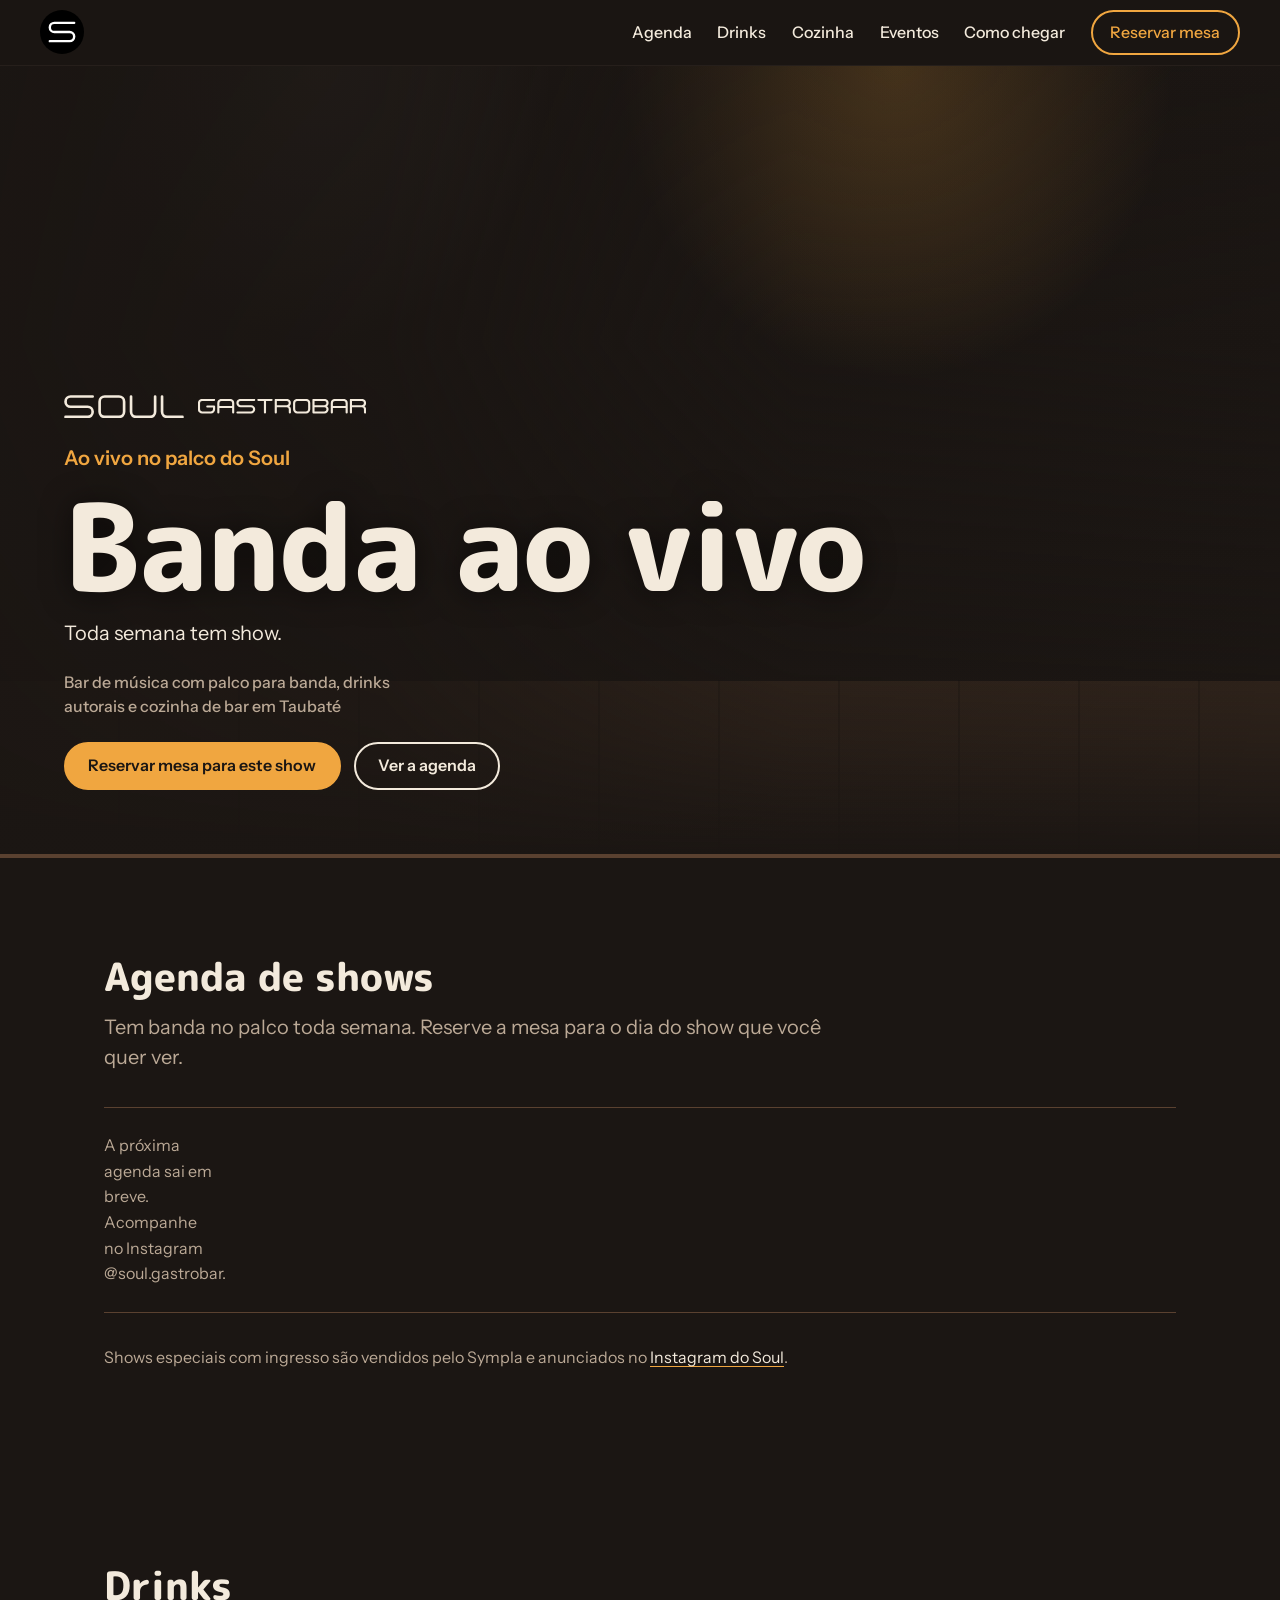
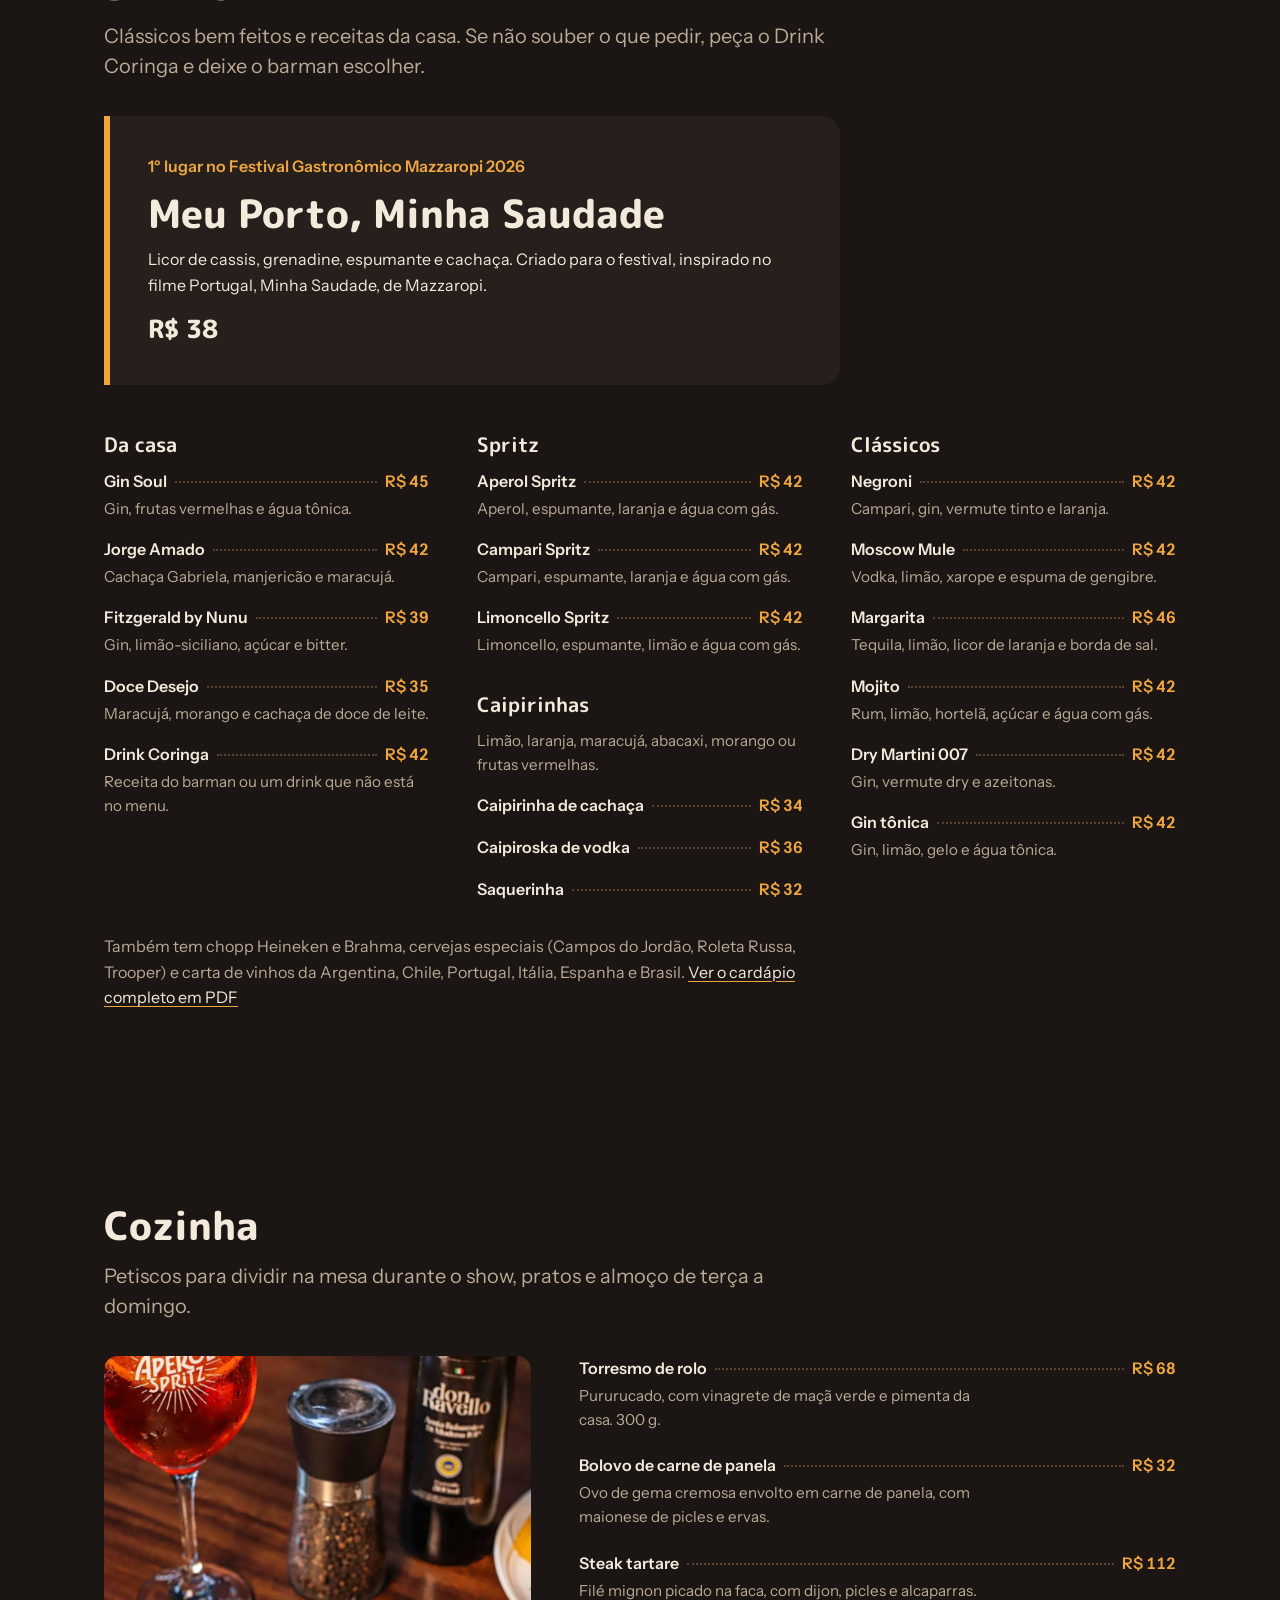
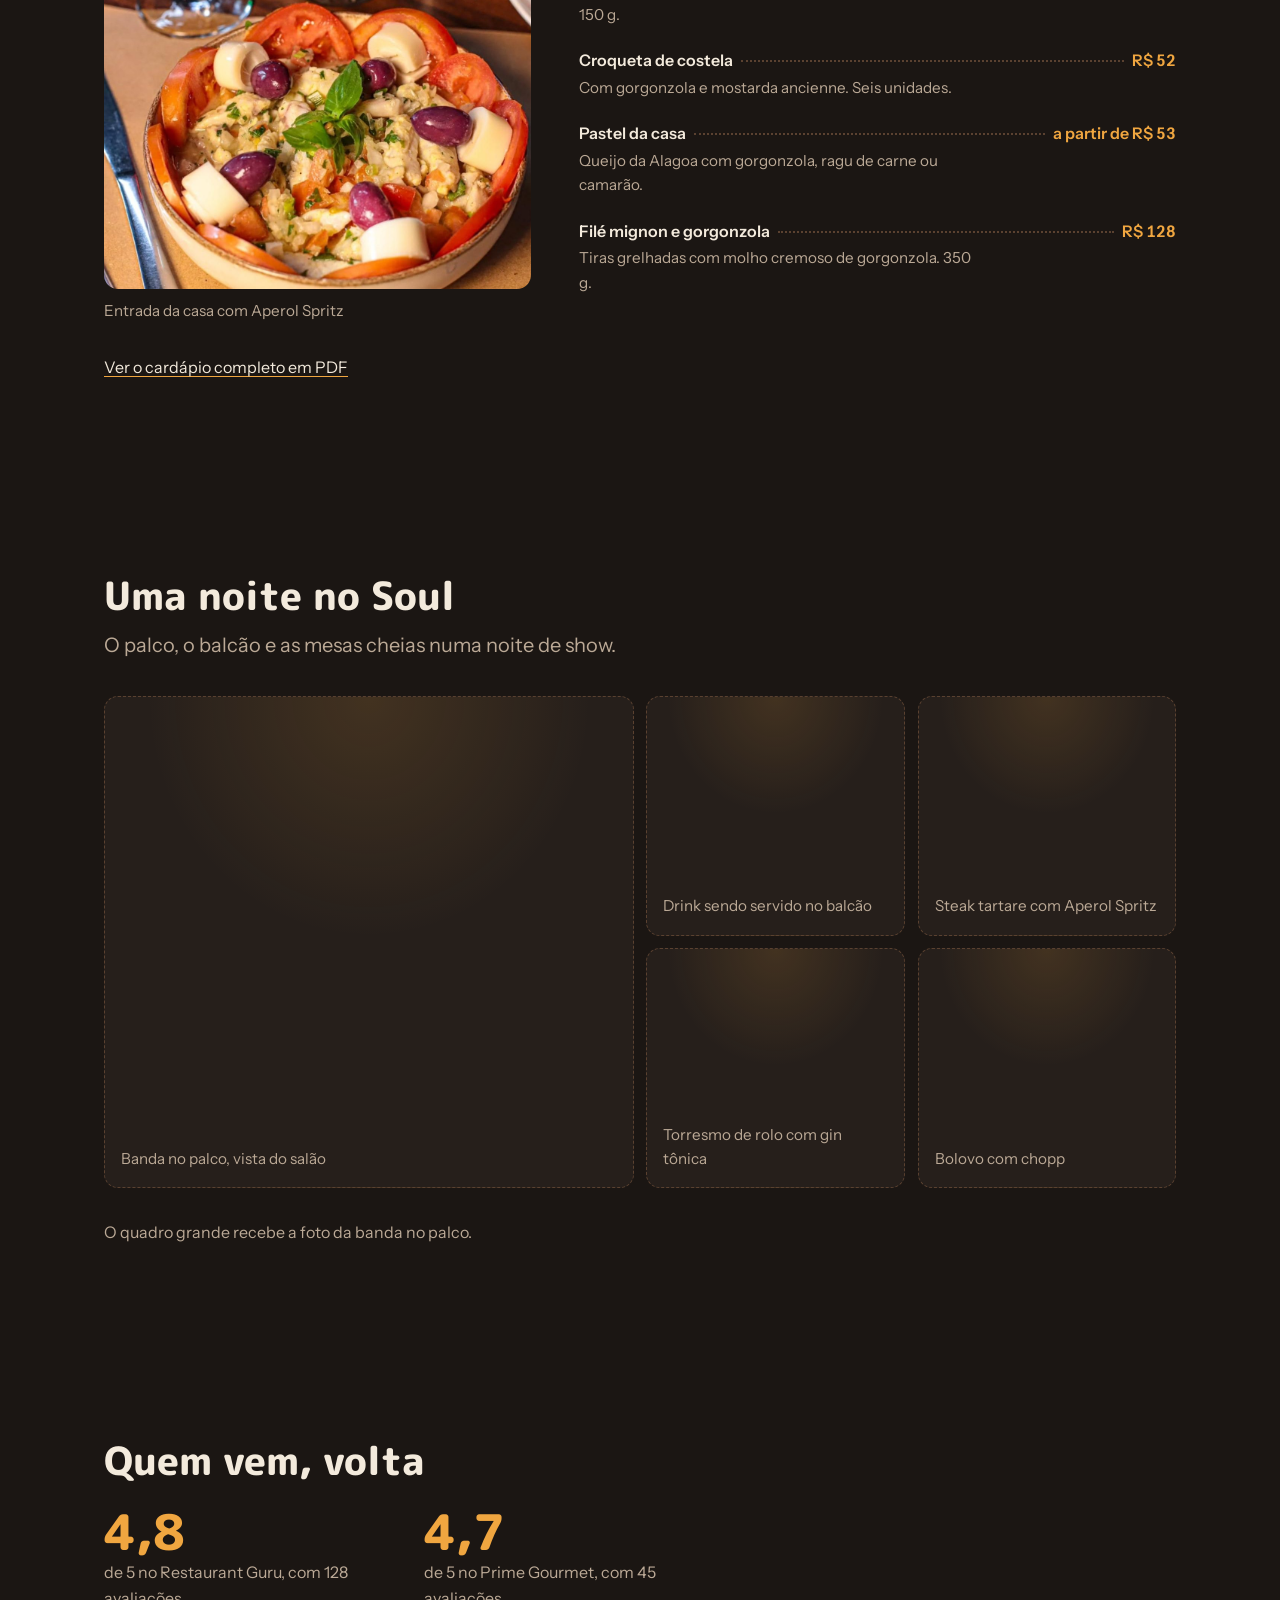
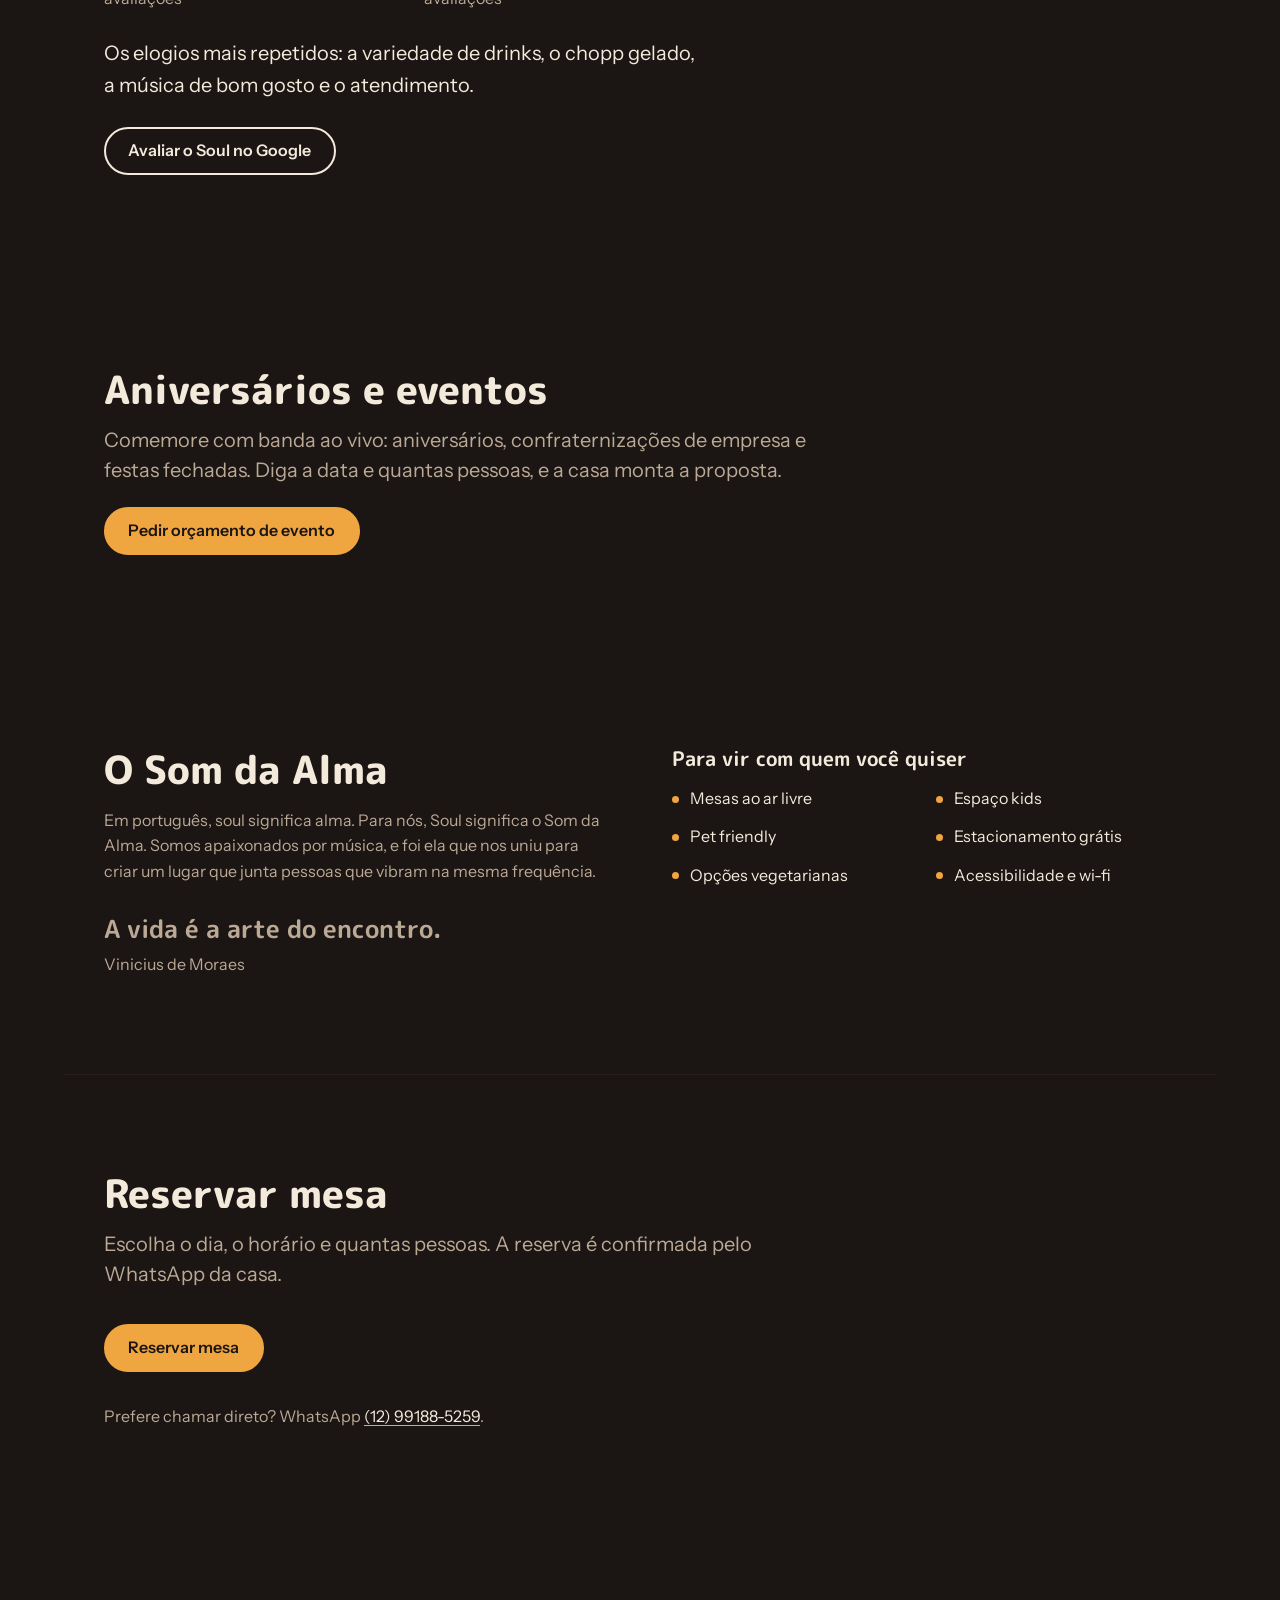
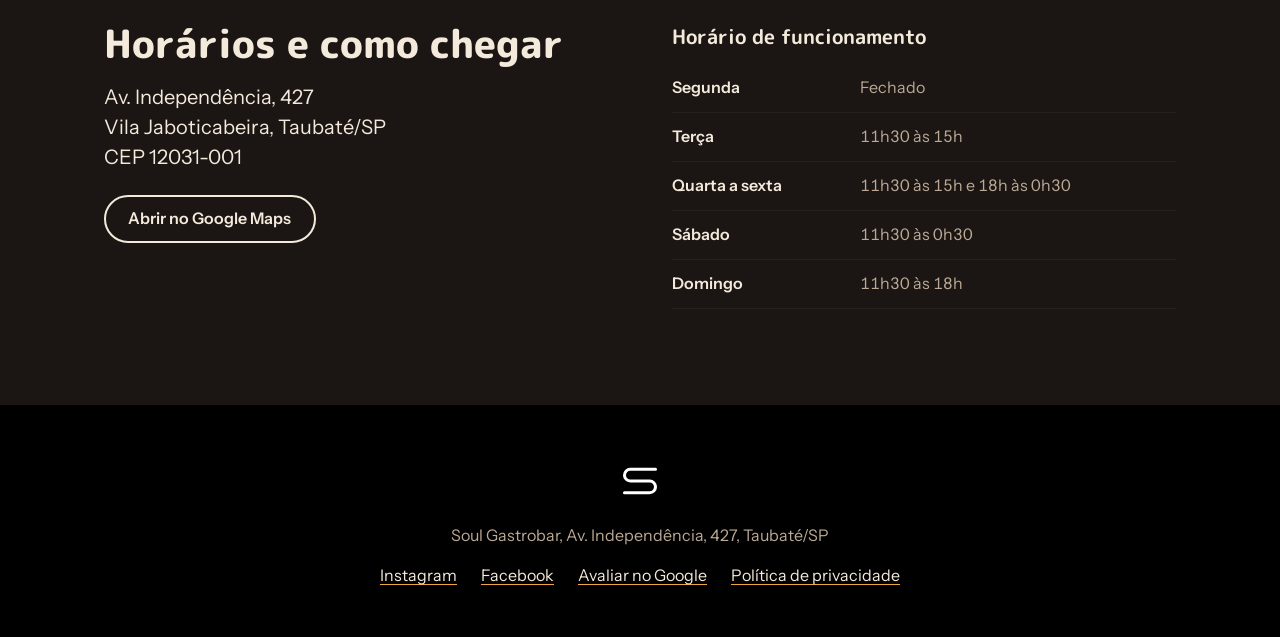
<file: index.html>
<!DOCTYPE html>
<html lang="pt-BR">
<head>
  <meta charset="utf-8">
  <meta name="viewport" content="width=device-width, initial-scale=1">
  <title>Soul Gastrobar Taubaté</title>
  <meta name="description" content="Bar de música em Taubaté com palco para banda, drinks autorais e cozinha de bar. Av. Independência, 427. Reservas pelo WhatsApp.">
  <link rel="icon" href="img/logo-soul.svg" type="image/svg+xml">
  <link rel="preconnect" href="https://fonts.googleapis.com">
  <link rel="preconnect" href="https://fonts.gstatic.com" crossorigin>
  <link rel="stylesheet" href="https://fonts.googleapis.com/css2?family=M+PLUS+Rounded+1c:wght@500;700;800&amp;family=Instrument+Sans:wght@400;500;600&amp;display=swap">
  <link rel="stylesheet" href="css/site.css">
</head>
<body>
  <a class="pular" href="#conteudo">Pular para o conteúdo</a>

  <header class="topo">
    <a class="marca" href="#inicio" aria-label="Soul Gastrobar, início">
      <img src="img/logo-soul.svg" alt="" width="44" height="44">
    </a>
    <button class="menu-botao" type="button" id="menu-botao" aria-expanded="false" aria-controls="menu">Menu</button>
    <nav aria-label="Principal" id="menu">
      <ul>
        <li><a href="#agenda">Agenda</a></li>
        <li><a href="#drinks">Drinks</a></li>
        <li><a href="#cozinha">Cozinha</a></li>
        <li><a href="#eventos">Eventos</a></li>
        <li><a href="#chegar">Como chegar</a></li>
        <li><a class="nav-reservar" href="#reservar">Reservar mesa</a></li>
      </ul>
    </nav>
  </header>

  <main id="conteudo">

    <section id="inicio" class="palco" aria-labelledby="titulo-principal">
      <div class="palco-midia" id="palco-midia" aria-hidden="true"></div>
      <div class="palco-luz" aria-hidden="true"></div>
      <div class="palco-cena">
        <div class="palco-marca"><svg class="lettering-soul" viewBox="-7.5 -7.5 588.0 115.0" role="img" aria-label="Soul" xmlns="http://www.w3.org/2000/svg"><g fill="none" stroke="currentColor" stroke-width="13" stroke-linecap="round" stroke-linejoin="round"><path transform="translate(0 0)" d="M133 0H25A25 25 0 0 0 25 50H108A25 25 0 0 1 108 100H0"/><path transform="translate(167 0)" d="M25 0H95A25 25 0 0 1 120 25V75A25 25 0 0 1 95 100H25A25 25 0 0 1 0 75V25A25 25 0 0 1 25 0Z"/><path transform="translate(321 0)" d="M0 0V75A25 25 0 0 0 25 100H93A25 25 0 0 0 118 75V0"/><path transform="translate(473 0)" d="M0 0V75A25 25 0 0 0 25 100H100"/></g></svg><svg class="lettering-gastrobar" viewBox="-7.5 -7.5 1336.0 115.0" role="img" aria-label="Gastrobar" xmlns="http://www.w3.org/2000/svg"><g fill="none" stroke="currentColor" stroke-width="13" stroke-linecap="round" stroke-linejoin="round"><path transform="translate(0 0)" d="M120 0H25A25 25 0 0 0 0 25V75A25 25 0 0 0 25 100H95A25 25 0 0 0 120 75V52H66"/><path transform="translate(154 0)" d="M0 100V25A25 25 0 0 1 25 0H93A25 25 0 0 1 118 25V100M0 56H118"/><path transform="translate(306 0)" d="M133 0H25A25 25 0 0 0 25 50H108A25 25 0 0 1 108 100H0"/><path transform="translate(473 0)" d="M0 0H104M52.0 0V100"/><path transform="translate(611 0)" d="M0 100V0H87A25 25 0 0 1 87 50H0M87 50A25 25 0 0 1 112 75V100"/><path transform="translate(757 0)" d="M25 0H95A25 25 0 0 1 120 25V75A25 25 0 0 1 95 100H25A25 25 0 0 1 0 75V25A25 25 0 0 1 25 0Z"/><path transform="translate(911 0)" d="M0 0H87A25 25 0 0 1 87 50H0M87 50A25 25 0 0 1 87 100H0V0"/><path transform="translate(1057 0)" d="M0 100V25A25 25 0 0 1 25 0H93A25 25 0 0 1 118 25V100M0 56H118"/><path transform="translate(1209 0)" d="M0 100V0H87A25 25 0 0 1 87 50H0M87 50A25 25 0 0 1 112 75V100"/></g></svg></div>
        <p class="palco-quando" id="palco-quando">Ao vivo no palco do Soul</p>
        <p class="palco-banda" id="palco-banda">Banda ao vivo</p>
        <p class="palco-estilo" id="palco-estilo">Toda semana tem show.</p>
        <h1 id="titulo-principal">Bar de música com palco para banda, drinks autorais e cozinha de bar em Taubaté</h1>
        <p class="palco-botoes">
          <a class="botao" id="palco-reservar" href="#reservar">Reservar mesa para este show</a>
          <a class="botao botao-contorno" href="#agenda">Ver a agenda</a>
        </p>
      </div>
    </section>

    <section id="agenda" class="secao" aria-labelledby="titulo-agenda">
      <div class="secao-topo">
        <h2 id="titulo-agenda">Agenda de shows</h2>
        <p>Tem banda no palco toda semana. Reserve a mesa para o dia do show que você quer ver.</p>
      </div>
      <ol class="agenda" id="lista-agenda"></ol>
      <noscript><p>Ative o JavaScript para ver a agenda, ou consulte <a href="https://www.instagram.com/soul.gastrobar/">@soul.gastrobar</a>.</p></noscript>
      <p class="nota">Shows especiais com ingresso são vendidos pelo Sympla e anunciados no <a href="https://www.instagram.com/soul.gastrobar/" target="_blank" rel="noopener noreferrer">Instagram do Soul</a>.</p>
    </section>

    <section id="drinks" class="secao secao-drinks" aria-labelledby="titulo-drinks">
      <div class="secao-topo">
        <h2 id="titulo-drinks">Drinks</h2>
        <p>Clássicos bem feitos e receitas da casa. Se não souber o que pedir, peça o Drink Coringa e deixe o barman escolher.</p>
      </div>

      <article id="drink-campeao" class="campeao" aria-labelledby="titulo-campeao">
        <p class="campeao-premio">1º lugar no Festival Gastronômico Mazzaropi 2026</p>
        <h3 id="titulo-campeao">Meu Porto, Minha Saudade</h3>
        <p>Licor de cassis, grenadine, espumante e cachaça. Criado para o festival, inspirado no filme Portugal, Minha Saudade, de Mazzaropi.</p>
        <p class="campeao-preco">R$ 38</p>
      </article>

      <div class="cartas">
        <div class="carta">
          <h3>Da casa</h3>
          <ul class="menu-lista">
            <li><p class="item"><span class="nome">Gin Soul</span><span class="preco">R$ 45</span></p><p class="desc">Gin, frutas vermelhas e água tônica.</p></li>
            <li><p class="item"><span class="nome">Jorge Amado</span><span class="preco">R$ 42</span></p><p class="desc">Cachaça Gabriela, manjericão e maracujá.</p></li>
            <li><p class="item"><span class="nome">Fitzgerald by Nunu</span><span class="preco">R$ 39</span></p><p class="desc">Gin, limão-siciliano, açúcar e bitter.</p></li>
            <li><p class="item"><span class="nome">Doce Desejo</span><span class="preco">R$ 35</span></p><p class="desc">Maracujá, morango e cachaça de doce de leite.</p></li>
            <li><p class="item"><span class="nome">Drink Coringa</span><span class="preco">R$ 42</span></p><p class="desc">Receita do barman ou um drink que não está no menu.</p></li>
          </ul>
        </div>
        <div class="carta">
          <h3>Spritz</h3>
          <ul class="menu-lista">
            <li><p class="item"><span class="nome">Aperol Spritz</span><span class="preco">R$ 42</span></p><p class="desc">Aperol, espumante, laranja e água com gás.</p></li>
            <li><p class="item"><span class="nome">Campari Spritz</span><span class="preco">R$ 42</span></p><p class="desc">Campari, espumante, laranja e água com gás.</p></li>
            <li><p class="item"><span class="nome">Limoncello Spritz</span><span class="preco">R$ 42</span></p><p class="desc">Limoncello, espumante, limão e água com gás.</p></li>
          </ul>
          <h3>Caipirinhas</h3>
          <p class="desc">Limão, laranja, maracujá, abacaxi, morango ou frutas vermelhas.</p>
          <ul class="menu-lista">
            <li><p class="item"><span class="nome">Caipirinha de cachaça</span><span class="preco">R$ 34</span></p></li>
            <li><p class="item"><span class="nome">Caipiroska de vodka</span><span class="preco">R$ 36</span></p></li>
            <li><p class="item"><span class="nome">Saquerinha</span><span class="preco">R$ 32</span></p></li>
          </ul>
        </div>
        <div class="carta">
          <h3>Clássicos</h3>
          <ul class="menu-lista">
            <li><p class="item"><span class="nome">Negroni</span><span class="preco">R$ 42</span></p><p class="desc">Campari, gin, vermute tinto e laranja.</p></li>
            <li><p class="item"><span class="nome">Moscow Mule</span><span class="preco">R$ 42</span></p><p class="desc">Vodka, limão, xarope e espuma de gengibre.</p></li>
            <li><p class="item"><span class="nome">Margarita</span><span class="preco">R$ 46</span></p><p class="desc">Tequila, limão, licor de laranja e borda de sal.</p></li>
            <li><p class="item"><span class="nome">Mojito</span><span class="preco">R$ 42</span></p><p class="desc">Rum, limão, hortelã, açúcar e água com gás.</p></li>
            <li><p class="item"><span class="nome">Dry Martini 007</span><span class="preco">R$ 42</span></p><p class="desc">Gin, vermute dry e azeitonas.</p></li>
            <li><p class="item"><span class="nome">Gin tônica</span><span class="preco">R$ 42</span></p><p class="desc">Gin, limão, gelo e água tônica.</p></li>
          </ul>
        </div>
      </div>

      <p class="nota">Também tem chopp Heineken e Brahma, cervejas especiais (Campos do Jordão, Roleta Russa, Trooper) e carta de vinhos da Argentina, Chile, Portugal, Itália, Espanha e Brasil. <a href="https://drive.google.com/file/d/1lx9g_3FPudKm_tkXEfUDPH6hRUmHb1Q0/view" target="_blank" rel="noopener noreferrer">Ver o cardápio completo em PDF</a></p>
    </section>

    <section id="cozinha" class="secao" aria-labelledby="titulo-cozinha">
      <div class="secao-topo">
        <h2 id="titulo-cozinha">Cozinha</h2>
        <p>Petiscos para dividir na mesa durante o show, pratos e almoço de terça a domingo.</p>
      </div>
      <div class="cozinha">
        <figure class="cozinha-foto">
          <img src="img/galeria/entrada-aperol.jpg" alt="Entrada da casa com tomate, palmito e azeitonas, ao lado de um Aperol Spritz" width="1159" height="1415" loading="lazy">
          <figcaption>Entrada da casa com Aperol Spritz</figcaption>
        </figure>
        <ul class="pratos">
          <li><p class="item"><span class="nome">Torresmo de rolo</span><span class="preco">R$ 68</span></p><p class="desc">Pururucado, com vinagrete de maçã verde e pimenta da casa. 300 g.</p></li>
          <li><p class="item"><span class="nome">Bolovo de carne de panela</span><span class="preco">R$ 32</span></p><p class="desc">Ovo de gema cremosa envolto em carne de panela, com maionese de picles e ervas.</p></li>
          <li><p class="item"><span class="nome">Steak tartare</span><span class="preco">R$ 112</span></p><p class="desc">Filé mignon picado na faca, com dijon, picles e alcaparras. 150 g.</p></li>
          <li><p class="item"><span class="nome">Croqueta de costela</span><span class="preco">R$ 52</span></p><p class="desc">Com gorgonzola e mostarda ancienne. Seis unidades.</p></li>
          <li><p class="item"><span class="nome">Pastel da casa</span><span class="preco">a partir de R$ 53</span></p><p class="desc">Queijo da Alagoa com gorgonzola, ragu de carne ou camarão.</p></li>
          <li><p class="item"><span class="nome">Filé mignon e gorgonzola</span><span class="preco">R$ 128</span></p><p class="desc">Tiras grelhadas com molho cremoso de gorgonzola. 350 g.</p></li>
        </ul>
      </div>
      <p class="nota"><a href="https://drive.google.com/file/d/1lx9g_3FPudKm_tkXEfUDPH6hRUmHb1Q0/view" target="_blank" rel="noopener noreferrer">Ver o cardápio completo em PDF</a></p>
    </section>

    <section id="galeria" class="secao" aria-labelledby="titulo-galeria">
      <div class="secao-topo">
        <h2 id="titulo-galeria">Uma noite no Soul</h2>
        <p>O palco, o balcão e as mesas cheias numa noite de show.</p>
      </div>
      <ul class="galeria" id="lista-galeria">
        <li class="foto foto-grande vazia"><p>Banda no palco, vista do salão</p></li>
        <li class="foto vazia"><p>Drink sendo servido no balcão</p></li>
        <li class="foto vazia"><p>Steak tartare com Aperol Spritz</p></li>
        <li class="foto vazia"><p>Torresmo de rolo com gin tônica</p></li>
        <li class="foto vazia"><p>Bolovo com chopp</p></li>
      </ul>
      <p class="nota" id="galeria-nota">O quadro grande recebe a foto da banda no palco.</p>
    </section>

    <section id="avaliacoes" class="secao secao-avaliacoes" aria-labelledby="titulo-avaliacoes">
      <h2 id="titulo-avaliacoes">Quem vem, volta</h2>
      <ul class="notas">
        <li><p class="nota-valor">4,8</p><p>de 5 no Restaurant Guru, com 128 avaliações</p></li>
        <li><p class="nota-valor">4,7</p><p>de 5 no Prime Gourmet, com 45 avaliações</p></li>
      </ul>
      <p class="avaliacoes-texto">Os elogios mais repetidos: a variedade de drinks, o chopp gelado, a música de bom gosto e o atendimento.</p>
      <a class="botao botao-contorno" href="https://www.google.com/maps/search/?api=1&amp;query=Soul+Gastrobar+Taubat%C3%A9" target="_blank" rel="noopener noreferrer">Avaliar o Soul no Google</a>
    </section>

    <section id="eventos" class="secao secao-eventos" aria-labelledby="titulo-eventos">
      <div class="secao-topo">
        <h2 id="titulo-eventos">Aniversários e eventos</h2>
        <p>Comemore com banda ao vivo: aniversários, confraternizações de empresa e festas fechadas. Diga a data e quantas pessoas, e a casa monta a proposta.</p>
      </div>
      <a class="botao" href="#reservar" data-evento="Orçamento de evento ou aniversário">Pedir orçamento de evento</a>
    </section>

    <section id="sobre" class="secao" aria-labelledby="titulo-sobre">
      <div class="sobre">
        <div>
          <h2 id="titulo-sobre">O Som da Alma</h2>
          <p>Em português, soul significa alma. Para nós, Soul significa o Som da Alma. Somos apaixonados por música, e foi ela que nos uniu para criar um lugar que junta pessoas que vibram na mesma frequência.</p>
          <blockquote>
            <p>A vida é a arte do encontro.</p>
            <footer>Vinicius de Moraes</footer>
          </blockquote>
        </div>
        <div>
          <h3>Para vir com quem você quiser</h3>
          <ul class="facilidades">
            <li>Mesas ao ar livre</li>
            <li>Espaço kids</li>
            <li>Pet friendly</li>
            <li>Estacionamento grátis</li>
            <li>Opções vegetarianas</li>
            <li>Acessibilidade e wi-fi</li>
          </ul>
        </div>
      </div>
    </section>

    <section id="reservar" class="secao secao-reservar" aria-labelledby="titulo-reservar">
      <div class="secao-topo">
        <h2 id="titulo-reservar">Reservar mesa</h2>
        <p>Escolha o dia, o horário e quantas pessoas. A reserva é confirmada pelo WhatsApp da casa.</p>
      </div>
      <a class="botao" href="#reservar" data-abre-reserva>Reservar mesa</a>
      <p class="nota">Prefere chamar direto? WhatsApp <a href="https://wa.me/5512991885259" target="_blank" rel="noopener noreferrer">(12) 99188-5259</a>.</p>
    </section>

    <section id="chegar" class="secao" aria-labelledby="titulo-chegar">
      <div class="chegar">
        <div>
          <h2 id="titulo-chegar">Horários e como chegar</h2>
          <address>Av. Independência, 427<br>Vila Jaboticabeira, Taubaté/SP<br>CEP 12031-001</address>
          <p><a class="botao botao-contorno" href="https://www.google.com/maps/search/?api=1&amp;query=Soul+Gastrobar+Av.+Independ%C3%AAncia+427+Taubat%C3%A9" target="_blank" rel="noopener noreferrer">Abrir no Google Maps</a></p>
        </div>
        <table class="horarios">
          <caption>Horário de funcionamento</caption>
          <tbody>
            <tr><th scope="row">Segunda</th><td>Fechado</td></tr>
            <tr><th scope="row">Terça</th><td>11h30 às 15h</td></tr>
            <tr><th scope="row">Quarta a sexta</th><td>11h30 às 15h e 18h às 0h30</td></tr>
            <tr><th scope="row">Sábado</th><td>11h30 às 0h30</td></tr>
            <tr><th scope="row">Domingo</th><td>11h30 às 18h</td></tr>
          </tbody>
        </table>
      </div>
    </section>
  </main>

  <footer class="rodape">
    <img src="img/logo-soul.svg" alt="Logo do Soul Gastrobar" width="56" height="56">
    <p>Soul Gastrobar, Av. Independência, 427, Taubaté/SP</p>
    <ul>
      <li><a href="https://www.instagram.com/soul.gastrobar/" target="_blank" rel="noopener noreferrer">Instagram</a></li>
      <li><a href="https://www.facebook.com/soulgastrobar/" target="_blank" rel="noopener noreferrer">Facebook</a></li>
      <li><a href="https://www.google.com/maps/search/?api=1&amp;query=Soul+Gastrobar+Taubat%C3%A9" target="_blank" rel="noopener noreferrer">Avaliar no Google</a></li>
      <li><a href="privacidade.html">Política de privacidade</a></li>
    </ul>
  </footer>

  <dialog class="modal" id="modal-reserva" aria-labelledby="titulo-modal">
    <div class="modal-caixa">
      <div class="modal-topo">
        <h2 id="titulo-modal">Reservar mesa</h2>
        <button class="modal-fechar" type="button" id="modal-fechar" aria-label="Fechar">Fechar</button>
      </div>
      <p class="modal-texto">Preencha e envie pelo WhatsApp da casa. Nenhum dado fica salvo neste site.</p>
      <form id="form-reserva" class="reserva" novalidate>
        <div class="campo campo-largo">
          <label for="r-nome">Seu nome</label>
          <input id="r-nome" name="nome" type="text" autocomplete="name" required maxlength="60">
        </div>
        <div class="campo">
          <label for="r-data">Data</label>
          <input id="r-data" name="data" type="date" required>
        </div>
        <div class="campo">
          <label for="r-hora">Horário</label>
          <input id="r-hora" name="hora" type="time" required>
        </div>
        <div class="campo">
          <label for="r-pessoas">Pessoas</label>
          <input id="r-pessoas" name="pessoas" type="number" inputmode="numeric" min="1" max="60" required>
        </div>
        <div class="campo campo-largo">
          <label for="r-motivo">Show ou ocasião (opcional)</label>
          <input id="r-motivo" name="motivo" type="text" maxlength="80" placeholder="Ex.: aniversário, show de sexta">
        </div>
        <p class="erro campo-largo" id="r-erro" role="alert" hidden></p>
        <button class="botao campo-largo" type="submit">Montar minha reserva</button>
      </form>

      <div class="reserva-pronta" id="r-pronto" hidden>
        <p id="r-resumo"></p>
        <a class="botao" id="r-link" href="https://wa.me/5512991885259" target="_blank" rel="noopener noreferrer">Enviar reserva no WhatsApp</a>
      </div>

    </div>
  </dialog>

  <a class="reservar-fixo" href="#reservar">Reservar mesa</a>

  <script src="js/agenda.js"></script>
  <script src="js/site.js"></script>
</body>
</html>
</file>
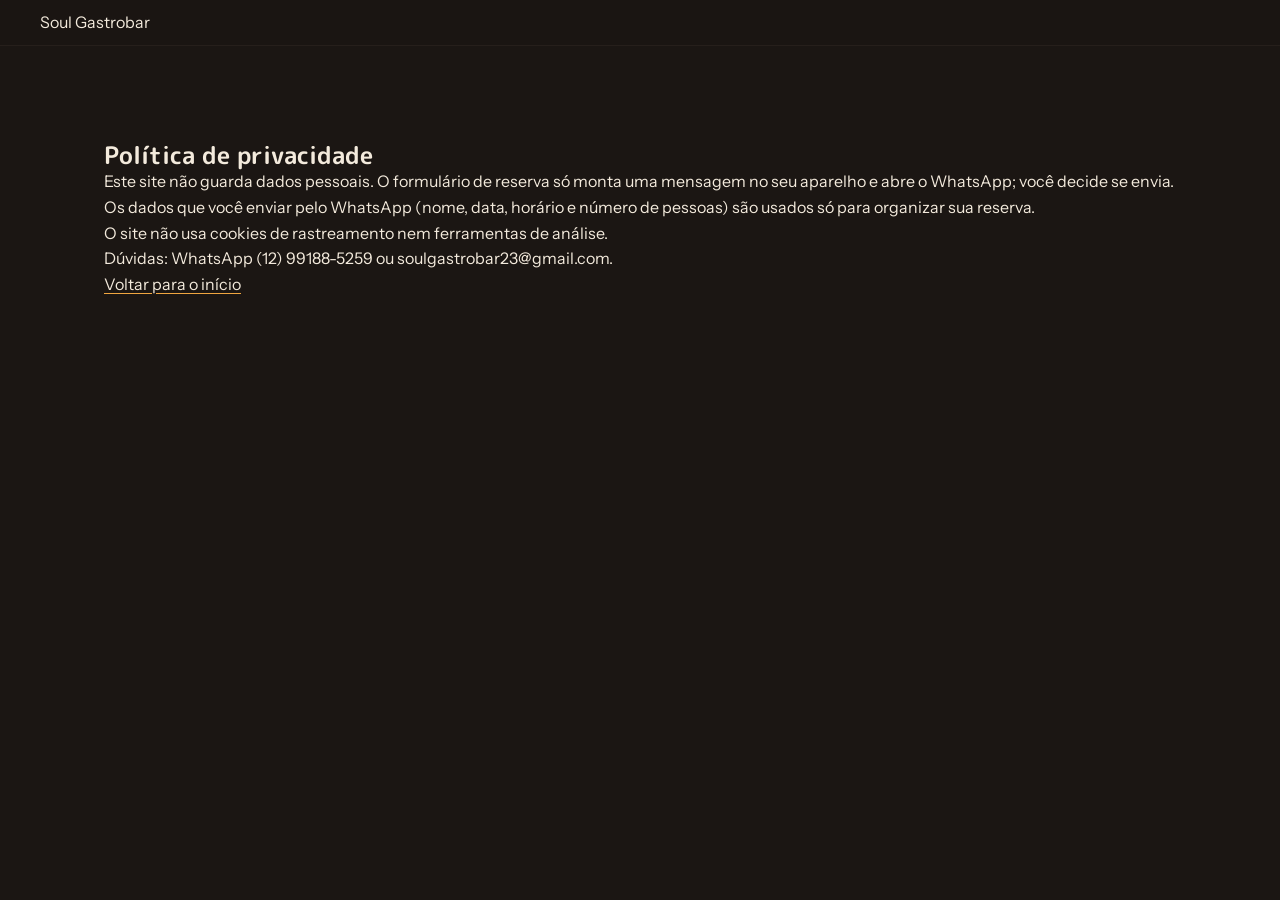
<file: privacidade.html>
<!DOCTYPE html>
<html lang="pt-BR">
<head>
  <meta charset="utf-8">
  <meta name="viewport" content="width=device-width, initial-scale=1">
  <title>Política de privacidade · Soul Gastrobar</title>
  <meta name="description" content="Como o site do Soul Gastrobar trata seus dados.">
  <link rel="icon" href="img/logo-soul.svg" type="image/svg+xml">
  <link rel="stylesheet" href="https://fonts.googleapis.com/css2?family=M+PLUS+Rounded+1c:wght@700;800&amp;family=Instrument+Sans:wght@400;600&amp;display=swap">
  <link rel="stylesheet" href="css/site.css">
</head>
<body>
  <a class="pular" href="#conteudo">Pular para o conteúdo</a>
  <header class="topo">
    <a class="marca" href="index.html">Soul Gastrobar</a>
  </header>
  <main id="conteudo">
    <section class="secao" aria-labelledby="titulo-privacidade">
      <h1 id="titulo-privacidade">Política de privacidade</h1>
      <p>Este site não guarda dados pessoais. O formulário de reserva só monta uma mensagem no seu aparelho e abre o WhatsApp; você decide se envia.</p>
      <p>Os dados que você enviar pelo WhatsApp (nome, data, horário e número de pessoas) são usados só para organizar sua reserva.</p>
      <p>O site não usa cookies de rastreamento nem ferramentas de análise.</p>
      <p>Dúvidas: WhatsApp (12) 99188-5259 ou soulgastrobar23@gmail.com.</p>
      <p><a href="index.html">Voltar para o início</a></p>
    </section>
  </main>
</body>
</html>
</file>
<file: css/site.css>
/* Soul Gastrobar
   Layout: um palco. O topo é o palco iluminado por um refletor de luz quente sobre o lettering do Soul;
   o resto da página é a casa, quieta e alinhada à esquerda, com a agenda e os drinks logo abaixo do palco. */
:root {
  --palco: #1b1613;     /* fundo: carvão quente de palco */
  --coxia: #261f1b;     /* superfícies: a coxia, um tom acima */
  --madeira: #5a4130;   /* linhas e piso do palco */
  --creme: #f3eadc;     /* texto principal, cor do lettering */
  --fumaca: #bba996;    /* texto de apoio */
  --luz: #f0a640;       /* refletor de luz quente: destaque e ações */

  --f-display: "M PLUS Rounded 1c", "Arial Rounded MT Bold", system-ui, sans-serif;
  --f-texto: "Instrument Sans", system-ui, -apple-system, "Segoe UI", sans-serif;

  /* escala 1.25: 16 / 20 / 25 / 31 / 39 / 49 */
  --t-0: 1rem; --t-1: 1.25rem; --t-2: 1.5625rem; --t-3: 1.953rem; --t-4: 2.441rem; --t-5: 3.052rem;

  --largura: 72rem;
  --lateral: clamp(1rem, 4vw, 2.5rem);
  --espaco-secao: clamp(3.5rem, 8vw, 6rem);
  color-scheme: dark;
}

*, *::before, *::after { box-sizing: border-box; }
html { scroll-behavior: smooth; scroll-padding-top: 5rem; }
body {
  margin: 0;
  background: var(--palco);
  color: var(--creme);
  font-family: var(--f-texto);
  font-size: var(--t-0);
  line-height: 1.6;
  -webkit-font-smoothing: antialiased;
}
img, svg { max-width: 100%; height: auto; display: block; }
a { color: var(--creme); text-decoration-color: var(--luz); text-underline-offset: .2em; }
a:hover { color: var(--luz); }
:focus-visible { outline: 3px solid var(--luz); outline-offset: 3px; border-radius: 4px; }

h1, h2, h3 { font-family: var(--f-display); line-height: 1.15; text-wrap: balance; margin: 0; }
h2 { font-size: var(--t-4); font-weight: 800; }
h3 { font-size: var(--t-1); font-weight: 700; }
p { margin: 0; }

.pular { position: absolute; left: -9999px; }
.pular:focus { left: 1rem; top: 1rem; z-index: 20; background: var(--creme); color: var(--palco); padding: .5rem .8rem; }

/* Botões */
.botao {
  display: inline-flex; align-items: center; justify-content: center;
  min-height: 3rem; padding: .75rem 1.4rem;
  font: 600 var(--t-0)/1.2 var(--f-texto);
  background: var(--luz); color: var(--palco);
  border: 2px solid var(--luz); border-radius: 999px;
  text-decoration: none; cursor: pointer;
}
.botao:hover { background: var(--creme); border-color: var(--creme); color: var(--palco); }
.botao-contorno { background: transparent; color: var(--creme); border-color: var(--creme); }
.botao-contorno:hover { background: var(--creme); color: var(--palco); }

/* Topo */
.topo {
  position: sticky; top: 0; z-index: 10;
  display: flex; flex-wrap: wrap; align-items: center; justify-content: space-between; gap: .5rem 1rem;
  padding: .6rem var(--lateral);
  background: color-mix(in srgb, var(--palco) 92%, transparent);
  backdrop-filter: blur(8px);
  border-bottom: 1px solid var(--coxia);
}
.marca { display: flex; align-items: center; gap: .7rem; color: var(--creme); text-decoration: none; }
.marca img { width: 44px; height: 44px; }
.menu-botao {
  font: 600 var(--t-0) var(--f-texto); color: var(--creme);
  background: transparent; border: 1px solid var(--madeira); border-radius: 999px; padding: .45rem 1rem;
}
.topo nav { display: none; width: 100%; }
.topo nav.aberto { display: block; }
.topo nav ul { list-style: none; margin: 0; padding: .5rem 0 .75rem; display: flex; flex-direction: column; gap: .25rem; }
.topo nav a { display: block; padding: .5rem 0; text-decoration: none; font-weight: 500; }
.topo nav a.nav-reservar { color: var(--luz); }
@media (min-width: 860px) {
  .menu-botao { display: none; }
  .topo nav { display: block; width: auto; }
  .topo nav ul { flex-direction: row; align-items: center; gap: 1.6rem; padding: 0; }
  .topo nav a.nav-reservar { padding: .5rem 1.1rem; border: 2px solid var(--luz); border-radius: 999px; }
}

/* O palco: foto ou vídeo da banda da vez, com o nome dela (o único momento ousado da página) */
.palco {
  position: relative; overflow: hidden; isolation: isolate;
  min-height: min(88svh, 52rem);
  display: grid; align-items: end;
  padding: clamp(4rem, 10vw, 7rem) var(--lateral) clamp(2.5rem, 6vw, 4rem);
  border-bottom: 4px solid var(--madeira);
}
.palco-midia { position: absolute; inset: 0; z-index: -2; background: var(--palco); }
.palco-midia img, .palco-midia video { width: 100%; height: 100%; object-fit: cover; object-position: center 30%; }
.palco-luz {
  position: absolute; inset: 0; z-index: -1; pointer-events: none;
  background:
    linear-gradient(90deg, rgba(27, 22, 19, .92) 0%, rgba(27, 22, 19, .75) 30%, rgba(27, 22, 19, .1) 62%, transparent 100%),
    linear-gradient(180deg, rgba(27, 22, 19, .25) 0%, transparent 35%, rgba(27, 22, 19, .7) 85%, var(--palco) 100%),
    radial-gradient(ellipse 30% 55% at 70% 0%, rgba(240, 166, 64, .28), transparent 72%),
    radial-gradient(ellipse 26% 50% at 25% 0%, rgba(243, 234, 220, .12), transparent 70%);
  opacity: .6;
  animation: acende 1.8s ease-out .2s forwards;
}
.palco.sem-midia .palco-midia {
  background:
    repeating-linear-gradient(90deg, transparent 0 118px, rgba(0, 0, 0, .25) 118px 120px) bottom / 100% 22% no-repeat,
    linear-gradient(180deg, transparent 78%, #4a3526 78%) ,
    var(--palco);
}
@keyframes acende { to { opacity: 1; } }
@media (max-width: 759px) {
  .palco-luz { background: linear-gradient(180deg, rgba(27, 22, 19, .2) 0%, rgba(27, 22, 19, .35) 30%, rgba(27, 22, 19, .88) 55%, var(--palco) 100%); }
}
.palco-cena { width: 100%; max-width: var(--largura); margin: 0 auto; display: grid; justify-items: start; gap: .9rem; }
.palco-marca { display: flex; align-items: center; gap: .9rem; color: var(--creme); margin-bottom: .6rem; }
.palco-marca .lettering-soul { width: 7.5rem; }
.palco-marca .lettering-gastrobar { width: 10.5rem; }
.palco-marca .lettering-gastrobar g { stroke-width: 17; }
.palco-quando { color: var(--luz); font-weight: 600; font-size: var(--t-1); }
.palco-banda {
  font: 800 clamp(3rem, 11vw, 7.5rem)/.95 var(--f-display);
  letter-spacing: -.01em; text-wrap: balance; max-width: 14ch;
  text-shadow: 0 2px 30px rgba(0, 0, 0, .55);
}
.palco-estilo { font-size: var(--t-1); color: var(--creme); }
.palco h1 { font: 500 var(--t-0)/1.5 var(--f-texto); color: var(--fumaca); max-width: 46ch; margin-top: .4rem; }
.palco-botoes { display: flex; flex-wrap: wrap; gap: .8rem; margin-top: .6rem; }

/* Seções da casa */
.secao { max-width: var(--largura); margin: 0 auto; padding: var(--espaco-secao) var(--lateral); }
.secao-topo { display: grid; gap: .8rem; max-width: 46rem; margin-bottom: 2.2rem; }
.secao-topo p { color: var(--fumaca); font-size: var(--t-1); line-height: 1.5; }
.nota { margin-top: 2rem; color: var(--fumaca); max-width: 65ch; }

/* Agenda */
.agenda { list-style: none; margin: 0; padding: 0; display: grid; gap: 1px; background: var(--madeira); border-block: 1px solid var(--madeira); }
.show {
  display: grid; gap: .4rem 1.6rem; align-items: center;
  grid-template-columns: 4.5rem 1fr;
  padding: 1.4rem 0; background: var(--palco);
}
.show-data { grid-row: span 2; line-height: 1; }
.show-data time { display: grid; justify-items: start; }
.show-dia { font: 800 var(--t-5)/1 var(--f-display); color: var(--luz); font-variant-numeric: tabular-nums; }
.show-semana { color: var(--fumaca); font-weight: 500; margin-top: .3rem; }
.show h3 { font-size: var(--t-2); }
.show-info { color: var(--fumaca); }
.show-acao { grid-column: 2; justify-self: start; margin-top: .5rem; }
@media (min-width: 760px) {
  .show { grid-template-columns: 7rem 1fr auto; padding: 1.6rem 0; }
  .show-acao { grid-column: 3; grid-row: 1 / span 2; margin: 0; }
}

.show-mais { grid-template-columns: 1fr; }

/* Drinks */
.campeao {
  display: grid; gap: .7rem; max-width: 46rem;
  padding: clamp(1.4rem, 4vw, 2.4rem);
  margin-bottom: 3rem;
  background: var(--coxia);
  border-left: 6px solid var(--luz);
  border-radius: 0 18px 18px 0;
}
.campeao-premio { color: var(--luz); font-weight: 600; }
.campeao h3 { font-size: var(--t-4); font-weight: 800; }
.campeao-preco { font: 800 var(--t-2) var(--f-display); font-variant-numeric: tabular-nums; }

.cartas { display: grid; gap: 2.5rem 3rem; grid-template-columns: repeat(auto-fit, minmax(17rem, 1fr)); align-items: start; }
.carta { display: grid; gap: 1rem; }
.carta h3 + .menu-lista, .carta h3 + .desc { margin-top: -.2rem; }
.carta .menu-lista + h3 { margin-top: 1.2rem; }
.menu-lista, .pratos { list-style: none; margin: 0; padding: 0; display: grid; gap: 1rem; }
.item { display: flex; align-items: baseline; gap: .5rem; font-weight: 600; }
.item .nome { flex: 0 1 auto; }
.item::after { content: ""; order: 1; flex: 1 1 1rem; border-bottom: 2px dotted var(--madeira); transform: translateY(-.25em); }
.item .preco { order: 2; flex: none; font-variant-numeric: tabular-nums; color: var(--luz); }
.desc { color: var(--fumaca); font-size: .95rem; margin-top: .15rem; max-width: 40ch; }
.cozinha { display: grid; gap: 2rem 3rem; align-items: start; }
@media (min-width: 900px) { .cozinha { grid-template-columns: minmax(0, 5fr) minmax(0, 7fr); } }
.cozinha-foto { margin: 0; display: grid; gap: .6rem; }
.cozinha-foto img { width: 100%; aspect-ratio: 4 / 5; object-fit: cover; border-radius: 14px; }
.cozinha-foto figcaption { color: var(--fumaca); font-size: .95rem; }
.pratos { gap: 1.3rem; }

/* Galeria */
.galeria { list-style: none; margin: 0; padding: 0; display: grid; gap: .8rem; grid-template-columns: repeat(2, minmax(0, 1fr)); grid-auto-rows: clamp(9rem, 22vw, 15rem); }
.foto { position: relative; overflow: hidden; border-radius: 14px; background: var(--coxia); }
.foto img { width: 100%; height: 100%; object-fit: cover; }
.foto-grande { grid-column: span 2; grid-row: span 2; }
@media (min-width: 760px) { .galeria { grid-template-columns: repeat(4, minmax(0, 1fr)); } }
.foto.vazia {
  display: grid; place-items: end start; padding: 1rem;
  border: 1px dashed var(--madeira);
  background: radial-gradient(ellipse 60% 70% at 50% 0%, rgba(240, 166, 64, .14), transparent 70%), var(--coxia);
}
.foto.vazia p { color: var(--fumaca); font-size: .95rem; }

/* Avaliações */
.secao-avaliacoes { display: grid; gap: 1.6rem; justify-items: start; }
.notas { list-style: none; margin: 0; padding: 0; display: flex; flex-wrap: wrap; gap: 1.5rem 4rem; }
.notas li { display: grid; gap: .2rem; max-width: 16rem; color: var(--fumaca); }
.nota-valor { font: 800 var(--t-5)/1 var(--f-display); color: var(--luz); font-variant-numeric: tabular-nums; }
.avaliacoes-texto { font-size: var(--t-1); max-width: 46ch; }

/* Eventos */
.secao-eventos .secao-topo { margin-bottom: 1.4rem; }

/* Sobre */
.sobre { display: grid; gap: 2.5rem 4rem; grid-template-columns: repeat(auto-fit, minmax(18rem, 1fr)); }
.sobre p { max-width: 60ch; margin-top: 1rem; color: var(--fumaca); }
blockquote { margin: 1.8rem 0 0; }
blockquote p { font: 700 var(--t-2)/1.3 var(--f-display); color: var(--creme); margin: 0; }
blockquote footer { margin-top: .4rem; color: var(--fumaca); }
.facilidades { list-style: none; padding: 0; margin: 1rem 0 0; display: grid; grid-template-columns: repeat(2, minmax(0, 1fr)); gap: .8rem 1.5rem; }
.facilidades li { padding-left: 1.1rem; position: relative; }
.facilidades li::before { content: ""; position: absolute; left: 0; top: .6em; width: .45rem; height: .45rem; border-radius: 50%; background: var(--luz); }

/* Reserva */
.secao-reservar { border-top: 1px solid var(--coxia); }
.reserva {
  display: grid; gap: 1rem 1.2rem;
  grid-template-columns: repeat(3, minmax(0, 1fr));
}
.campo { display: grid; gap: .35rem; min-width: 0; }
.campo-largo { grid-column: 1 / -1; }
@media (max-width: 520px) { .reserva { grid-template-columns: 1fr 1fr; } .campo:nth-child(4) { grid-column: 1 / -1; } }
label { font-weight: 600; }
input {
  font: 500 var(--t-0) var(--f-texto); color: var(--creme);
  background: var(--coxia); border: 1px solid var(--madeira); border-radius: 10px;
  padding: .75rem .8rem; min-height: 3rem; width: 100%; min-width: 0;
}
input::placeholder { color: #8f8070; }
input:focus-visible { border-color: var(--luz); }
.erro { color: var(--luz); font-weight: 600; }
.reserva-pronta { display: grid; gap: 1rem; justify-items: start; max-width: 40rem; margin-top: 1.4rem; padding: 1.4rem; background: var(--coxia); border-radius: 14px; }

/* Pop-up de reserva */
.modal {
  width: min(34rem, calc(100% - 2rem)); max-height: calc(100% - 2rem);
  padding: 0; border: 1px solid var(--madeira); border-radius: 20px;
  background: var(--coxia); color: var(--creme);
  box-shadow: 0 24px 80px rgba(0, 0, 0, .6);
  margin: auto; overflow-x: hidden; box-sizing: border-box;
}
.modal::backdrop { background: rgba(10, 8, 7, .72); backdrop-filter: blur(3px); }
.modal[open] { animation: abre .22s ease-out; }
@keyframes abre { from { opacity: 0; transform: translateY(12px); } }
.modal-caixa { padding: clamp(1.3rem, 4vw, 2rem); display: grid; gap: 1rem; }
.modal-topo { display: flex; align-items: center; justify-content: space-between; gap: 1rem; }
.modal-topo h2 { font-size: var(--t-3); }
.modal-fechar {
  font: 600 .95rem var(--f-texto); color: var(--creme); cursor: pointer;
  background: transparent; border: 1px solid var(--madeira); border-radius: 999px; padding: .45rem .9rem;
}
.modal-fechar:hover { border-color: var(--creme); }
.modal-texto { color: var(--fumaca); }
.modal input { background: var(--palco); }
.modal .reserva-pronta { margin-top: 0; background: var(--palco); }
body.modal-aberto { overflow: hidden; }

/* Como chegar */
.chegar { display: grid; gap: 2.5rem 4rem; grid-template-columns: repeat(auto-fit, minmax(18rem, 1fr)); align-items: start; }
address { font-style: normal; font-size: var(--t-1); line-height: 1.5; margin: 1rem 0 1.4rem; }
.horarios { width: 100%; border-collapse: collapse; font-variant-numeric: tabular-nums; }
.horarios caption { text-align: left; font: 700 var(--t-1) var(--f-display); padding-bottom: .8rem; }
.horarios th, .horarios td { text-align: left; padding: .7rem 0; border-bottom: 1px solid var(--coxia); vertical-align: top; }
.horarios th { font-weight: 600; padding-right: 1rem; }
.horarios td { color: var(--fumaca); }

/* Rodapé */
.rodape { display: grid; justify-items: center; gap: .9rem; text-align: center; padding: 3rem var(--lateral) 6rem; background: #000; color: var(--fumaca); }
.rodape ul { list-style: none; padding: 0; margin: 0; display: flex; flex-wrap: wrap; justify-content: center; gap: .5rem 1.5rem; }

/* Botão fixo de reserva no celular */
.reservar-fixo {
  position: fixed; z-index: 9; left: 50%; bottom: 1rem; transform: translateX(-50%);
  padding: .8rem 1.6rem; border-radius: 999px;
  background: var(--luz); color: var(--palco); font-weight: 600; text-decoration: none;
  box-shadow: 0 6px 24px rgba(0, 0, 0, .45);
}
@media (min-width: 860px) { .reservar-fixo { display: none; } .rodape { padding-bottom: 3rem; } }

@media (prefers-reduced-motion: reduce) {
  *, *::before, *::after { animation: none !important; transition: none !important; scroll-behavior: auto !important; }
  .palco-luz { opacity: 1; }
}
</file>
